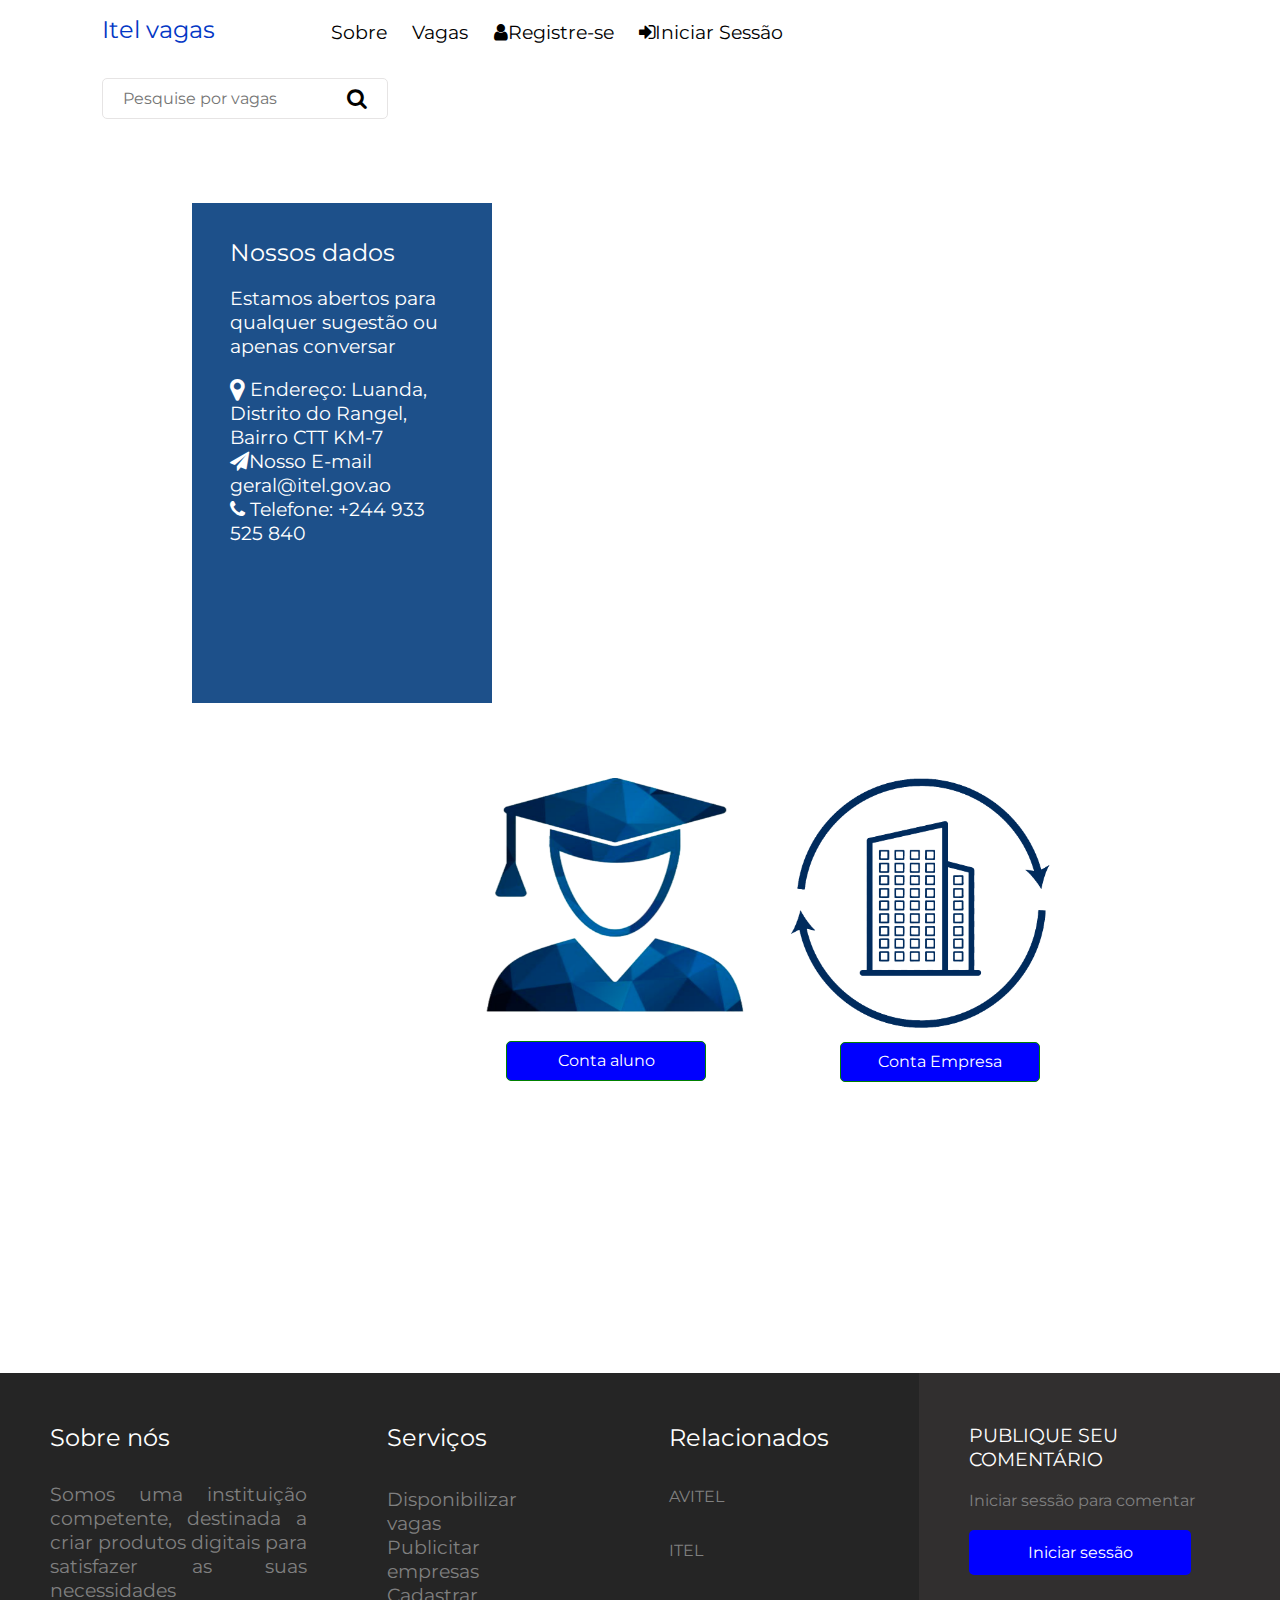
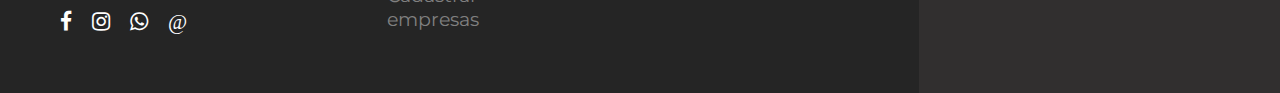
<file: Public/views/cadastro/index.html>
<!DOCTYPE html>
<html lang="en">
<head>
    <meta charset="UTF-8">
    <meta name="viewport" content="width=device-width, initial-scale=1.0">
    <title>Itel vagas</title>
    <link rel="icon" href="../../img/logo.png" type="image/x-icon">
    <link rel="stylesheet" href="../../font-awesome-4.7.0/css/font-awesome.min.css">
    <link rel="stylesheet" href="../../css/estilo.css">
    <link href="https://fonts.googleapis.com/css?family=Montserrat:200,300,400,500,600,700,800&amp;display=swap" rel="stylesheet">
    <style>
        .main-login{
            width: 100%;
            background-color: blue;
        }
        .nossos-dados{
            background-color: rgba(6, 62, 126, 0.904);
            float: left;
            margin-left: 15%;
            margin-top: 70px;
            height: 500px;
            width: 300px;
            padding: 35px 3%;
        }
        .seus-dados{   
            background-color: #ffffffdc;
            float: right;
            margin-right: 15%;
            margin-top: 70px;
            height: 500px;
            width: 640px;
            padding: 5px 3% ;
        }
        .nossos-dados h1{font-size: 1.5em; color:#fff;}
        .nossos-dados h2{font-size: 1.2em; color:#fff; float: left;}
        .seus-dados h1{
            font-size: 1.5em; color:#111;
        }
        .seus-dados h2{
            font-size: 1.2em;
        }
        .seus-dados form{
            padding: 8% 0;
        }
        .seus-dados form input{
            border: 1px solid rgb(233, 232, 232);
            padding: 0 100px 0 0;
            border-radius: 5px;
        }
        .seus-dados form input:hover{
            border: 1px solid #000000;
            border-radius: 5px;
        }
        .seus-dados form img{
            padding: 0 20px;
        }
        .seus-dados button{
            background-color: blue;
            height: 40px;
            width: 200px;
            color: #fff;
            border-radius: 5px;
            border: 1px solid green;
            margin-top: 40px;
        }
        .seus-dados button:hover{
            background-color: #fff;
            color: blue;
        }
        .seus-dados .aluno{
            float: left;
        }
        .seus-dados .empresa{
            float:right;
        }
    </style>
</head>
<body>
    <header></header>
    <nav class="menu">
        <a href="../home/index.html"><h1 class="logo">Itel vagas</h1></a>
        <ul>
            <a href="../sobre/index.html"><li>Sobre</li></a>
            <a href=""><li>Vagas</li></a>
            <a href="../cadastro/index.html"><li><i class="fa fa-user" aria-hidden="true"></i>Registre-se</li></a>
            <a href="../login/index.html"><li><i class="fa fa-sign-in " aria-hidden="true"></i>Iniciar Sessão</li></a>
        </ul>
        <form action="" method="post">
            <span><input type="text" placeholder="Pesquise por vagas"> <i class="fa fa-search fa-lg"></i></span>
        </form>
    </nav>

    <div class="main-login">
        <div class="nossos-dados">
            <h1>Nossos dados</h1> <br>
            <p style="color: #fff;">Estamos abertos para qualquer sugestão ou apenas conversar</p> <br>
            <h2><i class="fa fa-map-marker fa-lg" aria-hidden="true"></i>  Endereço: Luanda, Distrito do Rangel, Bairro CTT KM-7</h2> <br>
            <h2><i class="fa fa-paper-plane" aria-hidden="true"></i>Nosso E-mail <br> geral@itel.gov.ao</h2>
            <h2><i class="fa fa-phone" aria-hidden="true"></i> Telefone: +244 933 525 840</h2>
        </div>
        <div class="seus-dados">
            <div class="aluno">
                <img src="../../img/icnon_student.png" width="260px" alt=""><br>
                <a href="../cadastroaluno/index.html"><button style="margin-left: 20px; margin-top: 25px;">Conta aluno</button></a>
            </div>
            <div class="empresa">
                <img src="../../img/enterprise.png" width="260px" alt="" style="margin-left: 30px;"><br>
                <a href="../cadastroempresa/index.html"><button style="margin-left: 80px; margin-top: 10px;">Conta Empresa</button></a>
            </div>
        </div>
    </div>
    <div class="newsletter">
        <div class="sobre-nos">
            <h1>Sobre nós</h1>
            <p>Somos uma instituição competente, destinada a criar produtos digitais para satisfazer as suas necessidades </p>
            <ul>
                <li><i class="fa fa-facebook fa-lg"></i></li>
                <li><i class="fa fa-instagram fa-lg"></i></li>
                <li><i class="fa fa-whatsapp fa-lg"></i></li>
                <li><i class="fa fa-" style="font-size: 1.3em;">@</i></li>
            </ul>
        </div>
        <div class="serviços">
            <h1>Serviços</h1>
            <p>Disponibilizar vagas <br>Publicitar empresas <br> Cadastrar empresas</p>
        </div>
        <div class="relacionados">
            <h1>Relacionados</h1>
                <a href=""><h2>AVITEL</h2></a>
                <a href=""><h2>ITEL</h2></a>
        </div>
        <div class="comentario">
            <h1>PUBLIQUE SEU COMENTÁRIO</h1>
            <P>Iniciar sessão para comentar</P>
            <a href="../login/index.html"><button>Iniciar sessão</button></a>
        </div>
    </div>
</body>
</html>
</file>
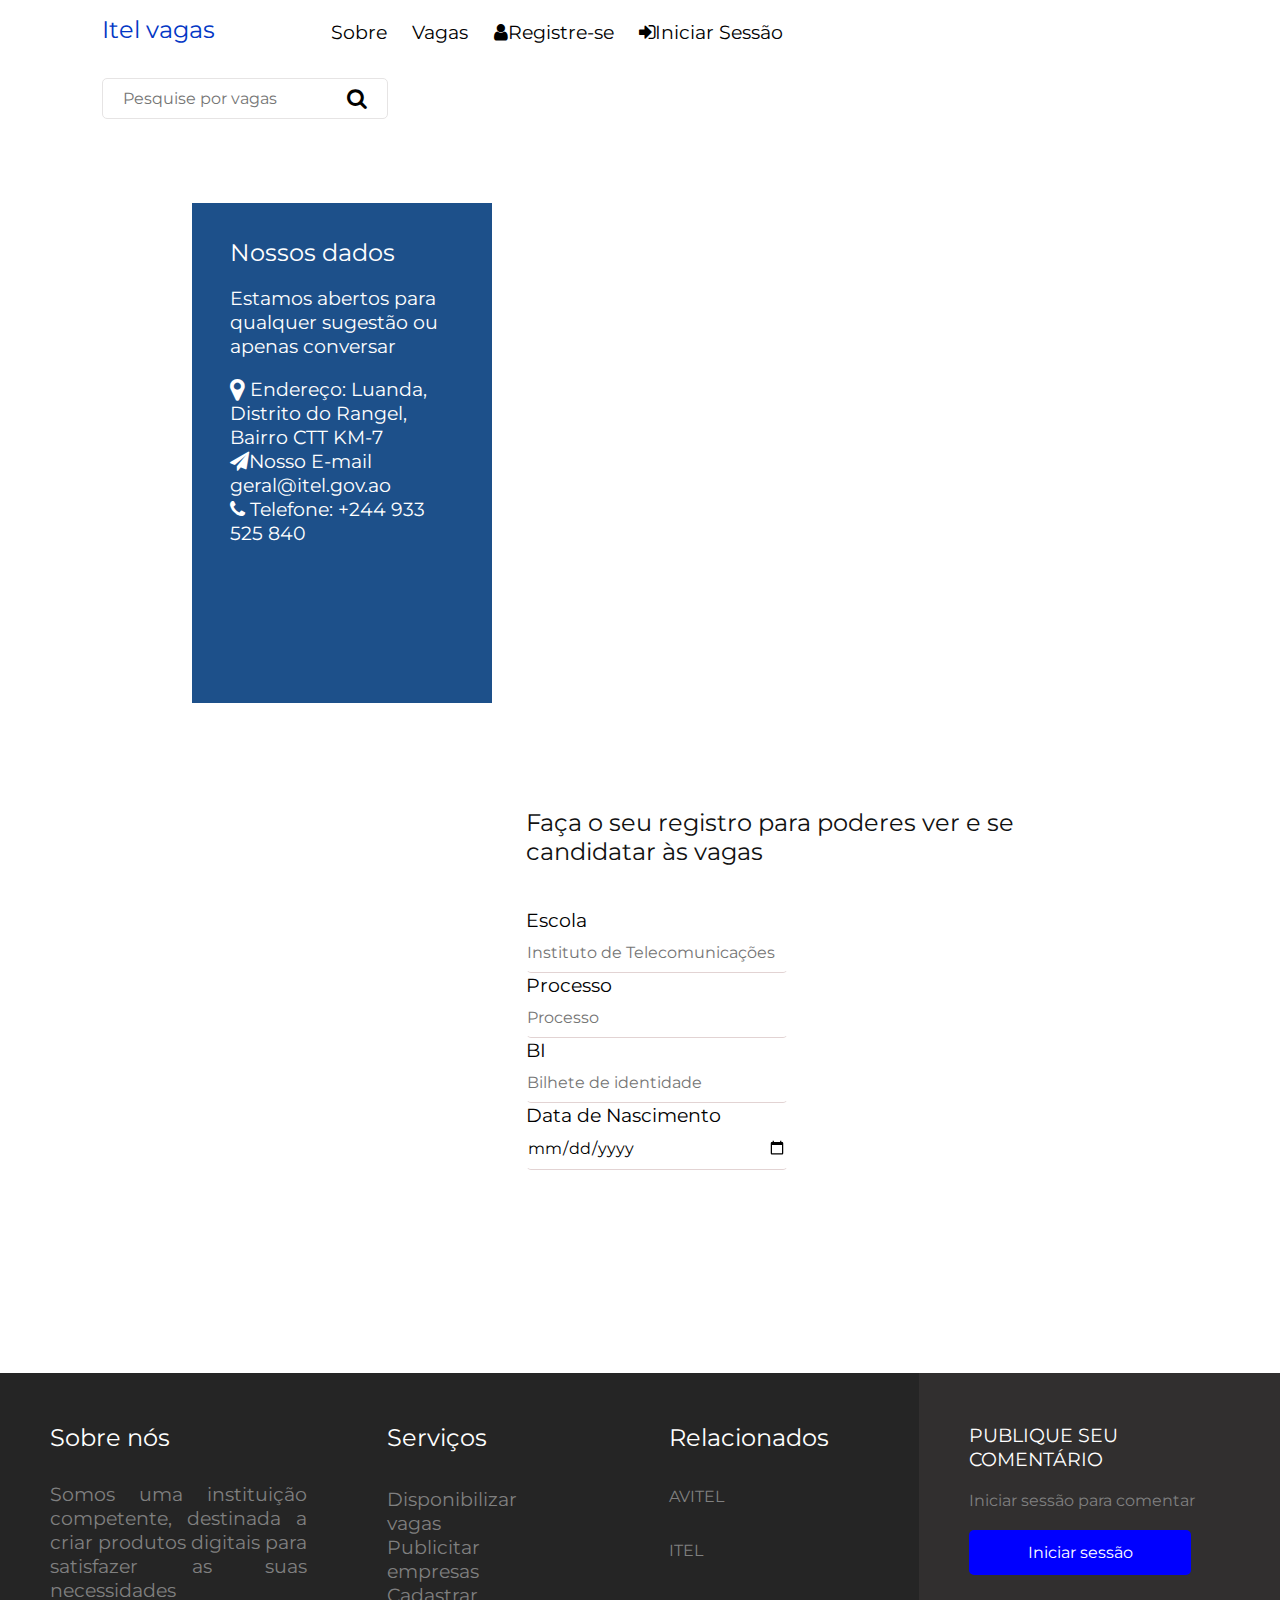
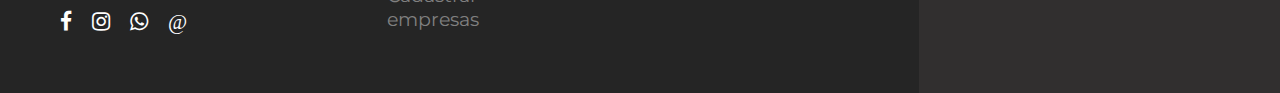
<file: Public/views/cadastroaluno/index.html>
<!DOCTYPE html>
<html lang="en">
<head>
    <meta charset="UTF-8">
    <meta name="viewport" content="width=device-width, initial-scale=1.0">
    <title>Itel vagas</title>
    <link rel="icon" href="../../img/logo.png" type="image/x-icon">
    <link rel="stylesheet" href="../../font-awesome-4.7.0/css/font-awesome.min.css">
    <link rel="stylesheet" href="../../css/estilo.css">
    <link href="https://fonts.googleapis.com/css?family=Montserrat:200,300,400,500,600,700,800&amp;display=swap" rel="stylesheet">
    <style>
        .main-login{
            width: 100%;
            background-color: blue;
        }
        .nossos-dados{
            background-color: rgba(6, 62, 126, 0.904);
            float: left;
            margin-left: 15%;
            margin-top: 70px;
            height: 500px;
            width: 300px;
            padding: 35px 3%;
        }
        .seus-dados{   
            background-color: #ffffffdc;
            float: right;
            margin-right: 15%;
            margin-top: 70px;
            height: 500px;
            width: 600px;
            padding: 35px 3% ;
        }
        .nossos-dados h1{font-size: 1.5em; color:#fff;}
        .nossos-dados h2{font-size: 1.2em; color:#fff; float: left;}
        .seus-dados h1{
            font-size: 1.5em; color:#111;
        }
        .seus-dados h2{
            font-size: 1.2em;
        }
        .seus-dados form{
            padding: 8% 0;
            display: block;
        }
        .seus-dados form input{
            border: 1px solid #111;
            border-top: 1px solid #fff;
            border-right-color: #fff;
            border-left-color: #fff;
            border-bottom-left-radius: 5px;
            border-bottom-right-radius: 5px;
            border-bottom-color: rgb(226, 211, 211);
            width: 50%;
            padding: 10px 0;
        }
        /* .seus-dados form button{
            background-color: blue;
            height: 40px;
            width: 200px;
            color: #fff;
            border-radius: 5px;
            margin-left: 30%;
            border: 1px solid green;
        }
        .seus-dados form button:hover{
            background-color: #fff;
            color: blue;
        } */
    </style>
</head>
<body>
    <header></header>
    <nav class="menu">
        <a href="../home/index.html"><h1 class="logo">Itel vagas</h1></a>
        <ul>
            <a href="../sobre/index.html"><li>Sobre</li></a>
            <a href=""><li>Vagas</li></a>
            <a href="../cadastro/index.html"><li><i class="fa fa-user" aria-hidden="true"></i>Registre-se</li></a>
            <a href="../login/index.html"><li><i class="fa fa-sign-in " aria-hidden="true"></i>Iniciar Sessão</li></a>
        </ul>
        <form action="" method="post">
            <span><input type="text" placeholder="Pesquise por vagas"> <i class="fa fa-search fa-lg"></i></span>
        </form>
    </nav>

    <div class="main-login">
        <div class="nossos-dados">
            <h1>Nossos dados</h1> <br>
            <p style="color: #fff;">Estamos abertos para qualquer sugestão ou apenas conversar</p> <br>
            <h2><i class="fa fa-map-marker fa-lg" aria-hidden="true"></i>  Endereço: Luanda, Distrito do Rangel, Bairro CTT KM-7</h2> <br>
            <h2><i class="fa fa-paper-plane" aria-hidden="true"></i>Nosso E-mail <br> geral@itel.gov.ao</h2>
            <h2><i class="fa fa-phone" aria-hidden="true"></i> Telefone: +244 933 525 840</h2>
        </div>
        <div class="seus-dados">
            <h1>Faça o seu registro para poderes ver e se candidatar às vagas</h1>
            <form action="" method="post">
                <h2>Escola</h2>
                <input type="text" placeholder="Instituto de Telecomunicações" disabled style="background-color: #fff;" >
                <h2>Processo</h2>
                <input type="number" placeholder="Processo">
                <h2>BI</h2>
                <input type="text" placeholder="Bilhete de identidade">
                <h2>Data de Nascimento</h2>
                <input type="date" placeholder="">
            </form>
            </div>
    </div>
    <div class="newsletter">
        <div class="sobre-nos">
            <h1>Sobre nós</h1>
            <p>Somos uma instituição competente, destinada a criar produtos digitais para satisfazer as suas necessidades </p>
            <ul>
                <li><i class="fa fa-facebook fa-lg"></i></li>
                <li><i class="fa fa-instagram fa-lg"></i></li>
                <li><i class="fa fa-whatsapp fa-lg"></i></li>
                <li><i class="fa fa-" style="font-size: 1.3em;">@</i></li>
            </ul>
        </div>
        <div class="serviços">
            <h1>Serviços</h1>
            <p>Disponibilizar vagas <br>Publicitar empresas <br> Cadastrar empresas</p>
        </div>
        <div class="relacionados">
            <h1>Relacionados</h1>
                <a href=""><h2>AVITEL</h2></a>
                <a href=""><h2>ITEL</h2></a>
        </div>
        <div class="comentario">
            <h1>PUBLIQUE SEU COMENTÁRIO</h1>
            <P>Iniciar sessão para comentar</P>
            <a href="../login/index.html"><button>Iniciar sessão</button></a>
        </div>
    </div>
</body>
</html>
</file>
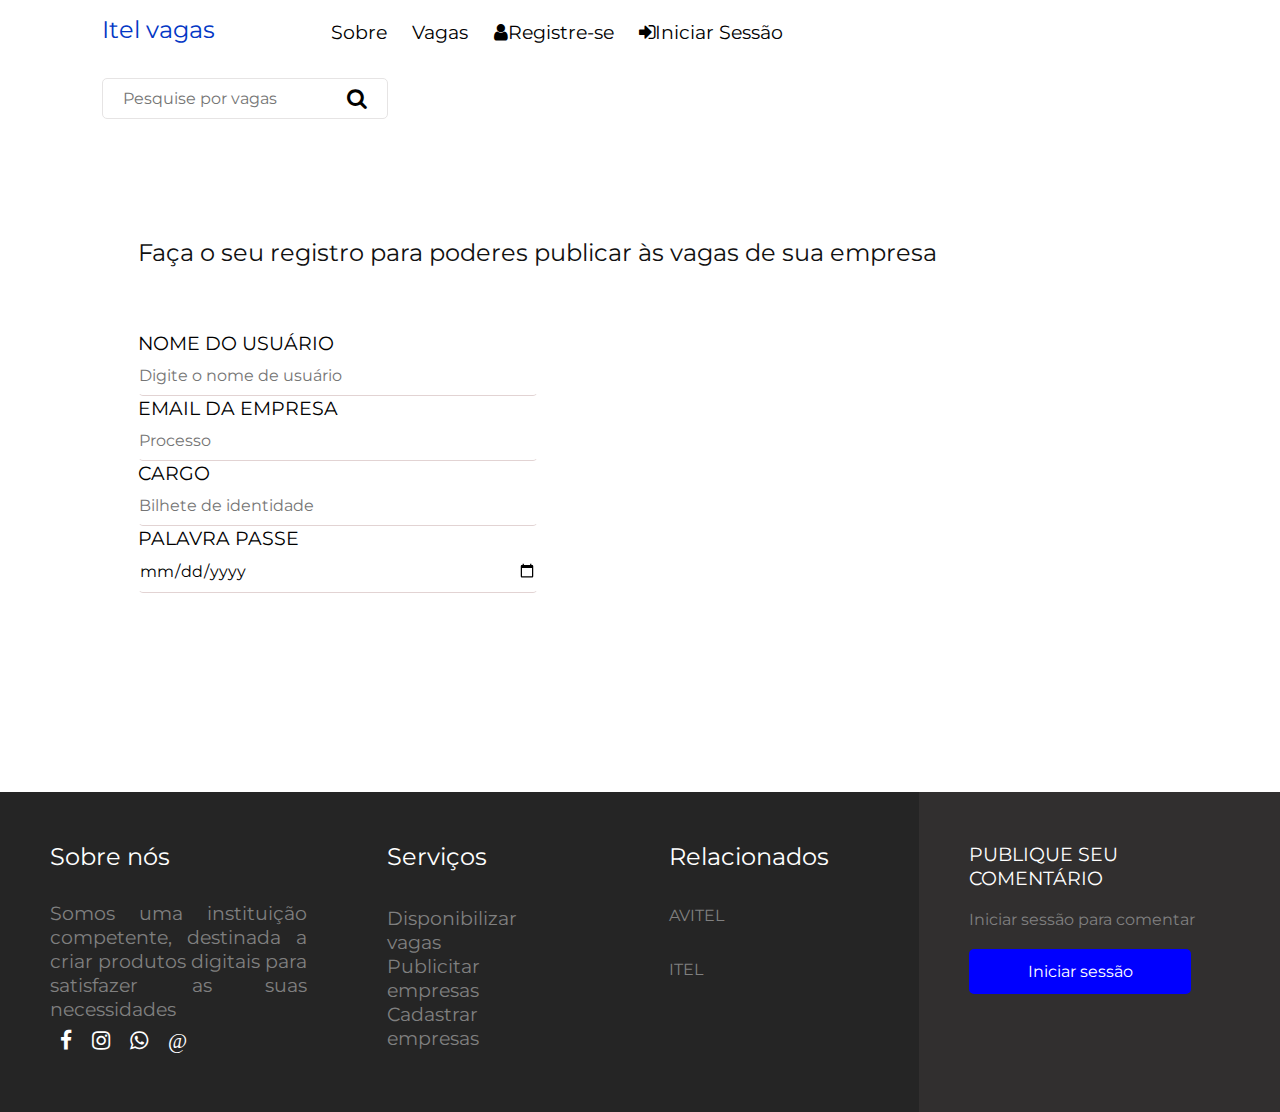
<file: Public/views/cadastroempresa/index.html>
<!DOCTYPE html>
<html lang="en">
<head>
    <meta charset="UTF-8">
    <meta name="viewport" content="width=device-width, initial-scale=1.0">
    <title>Itel vagas</title>
    <link rel="icon" href="../../img/logo.png" type="image/x-icon">
    <link rel="stylesheet" href="../../font-awesome-4.7.0/css/font-awesome.min.css">
    <link rel="stylesheet" href="../../css/estilo.css">
    <link href="https://fonts.googleapis.com/css?family=Montserrat:200,300,400,500,600,700,800&amp;display=swap" rel="stylesheet">
    <style>
        .main-login{
            width: 100%;
            background-color: blue;
        }
        .seus-dados{   
            background-color: #ffffffdc;
            float: left;
            margin-left: 100px;
            
            margin-top: 70px;
            padding: 35px 3% ;
        }
        .seus-dados h1{
            font-size: 1.5em; color:#111;
        }
        .seus-dados h2{
            font-size: 1.2em;
        }
        .seus-dados form{
            padding: 8% 0;
            display: block;
        }
        .seus-dados form input{
            border: 1px solid #111;
            border-top: 1px solid #fff;
            border-right-color: #fff;
            border-left-color: #fff;
            border-bottom-left-radius: 5px;
            border-bottom-right-radius: 5px;
            border-bottom-color: rgb(226, 211, 211);
            width: 50%;
            padding: 10px 0;
        }
        /* .seus-dados form button{
            background-color: blue;
            height: 40px;
            width: 200px;
            color: #fff;
            border-radius: 5px;
            margin-left: 30%;
            border: 1px solid green;
        }
        .seus-dados form button:hover{
            background-color: #fff;
            color: blue;
        } */
    </style>
</head>
<body>
    <header></header>
    <nav class="menu">
        <a href="../home/index.html"><h1 class="logo">Itel vagas</h1></a>
        <ul>
            <a href="../sobre/index.html"><li>Sobre</li></a>
            <a href=""><li>Vagas</li></a>
            <a href="../cadastro/index.html"><li><i class="fa fa-user" aria-hidden="true"></i>Registre-se</li></a>
            <a href="../login/index.html"><li><i class="fa fa-sign-in " aria-hidden="true"></i>Iniciar Sessão</li></a>
        </ul>
        <form action="" method="post">
            <span><input type="text" placeholder="Pesquise por vagas"> <i class="fa fa-search fa-lg"></i></span>
        </form>
    </nav>

    <div class="main-login">
        <div class="seus-dados">
            <h1>Faça o seu registro para poderes publicar às vagas de sua empresa</h1>
            <form action="" method="post">
                <h2>NOME DO USUÁRIO</h2>
                <input type="text" placeholder="Digite o nome de usuário"  >
                <h2>EMAIL DA EMPRESA</h2>
                <input type="number" placeholder="Processo">
                <h2>CARGO</h2>
                <input type="text" placeholder="Bilhete de identidade">
                <h2>PALAVRA PASSE</h2>
                <input type="date" placeholder="">
            </form>
            </div>
    </div>
    <div class="newsletter">
        <div class="sobre-nos">
            <h1>Sobre nós</h1>
            <p>Somos uma instituição competente, destinada a criar produtos digitais para satisfazer as suas necessidades </p>
            <ul>
                <li><i class="fa fa-facebook fa-lg"></i></li>
                <li><i class="fa fa-instagram fa-lg"></i></li>
                <li><i class="fa fa-whatsapp fa-lg"></i></li>
                <li><i class="fa fa-" style="font-size: 1.3em;">@</i></li>
            </ul>
        </div>
        <div class="serviços">
            <h1>Serviços</h1>
            <p>Disponibilizar vagas <br>Publicitar empresas <br> Cadastrar empresas</p>
        </div>
        <div class="relacionados">
            <h1>Relacionados</h1>
                <a href=""><h2>AVITEL</h2></a>
                <a href=""><h2>ITEL</h2></a>
        </div>
        <div class="comentario">
            <h1>PUBLIQUE SEU COMENTÁRIO</h1>
            <P>Iniciar sessão para comentar</P>
            <a href="../login/index.html"><button>Iniciar sessão</button></a>
        </div>
    </div>
</body>
</html>
</file>
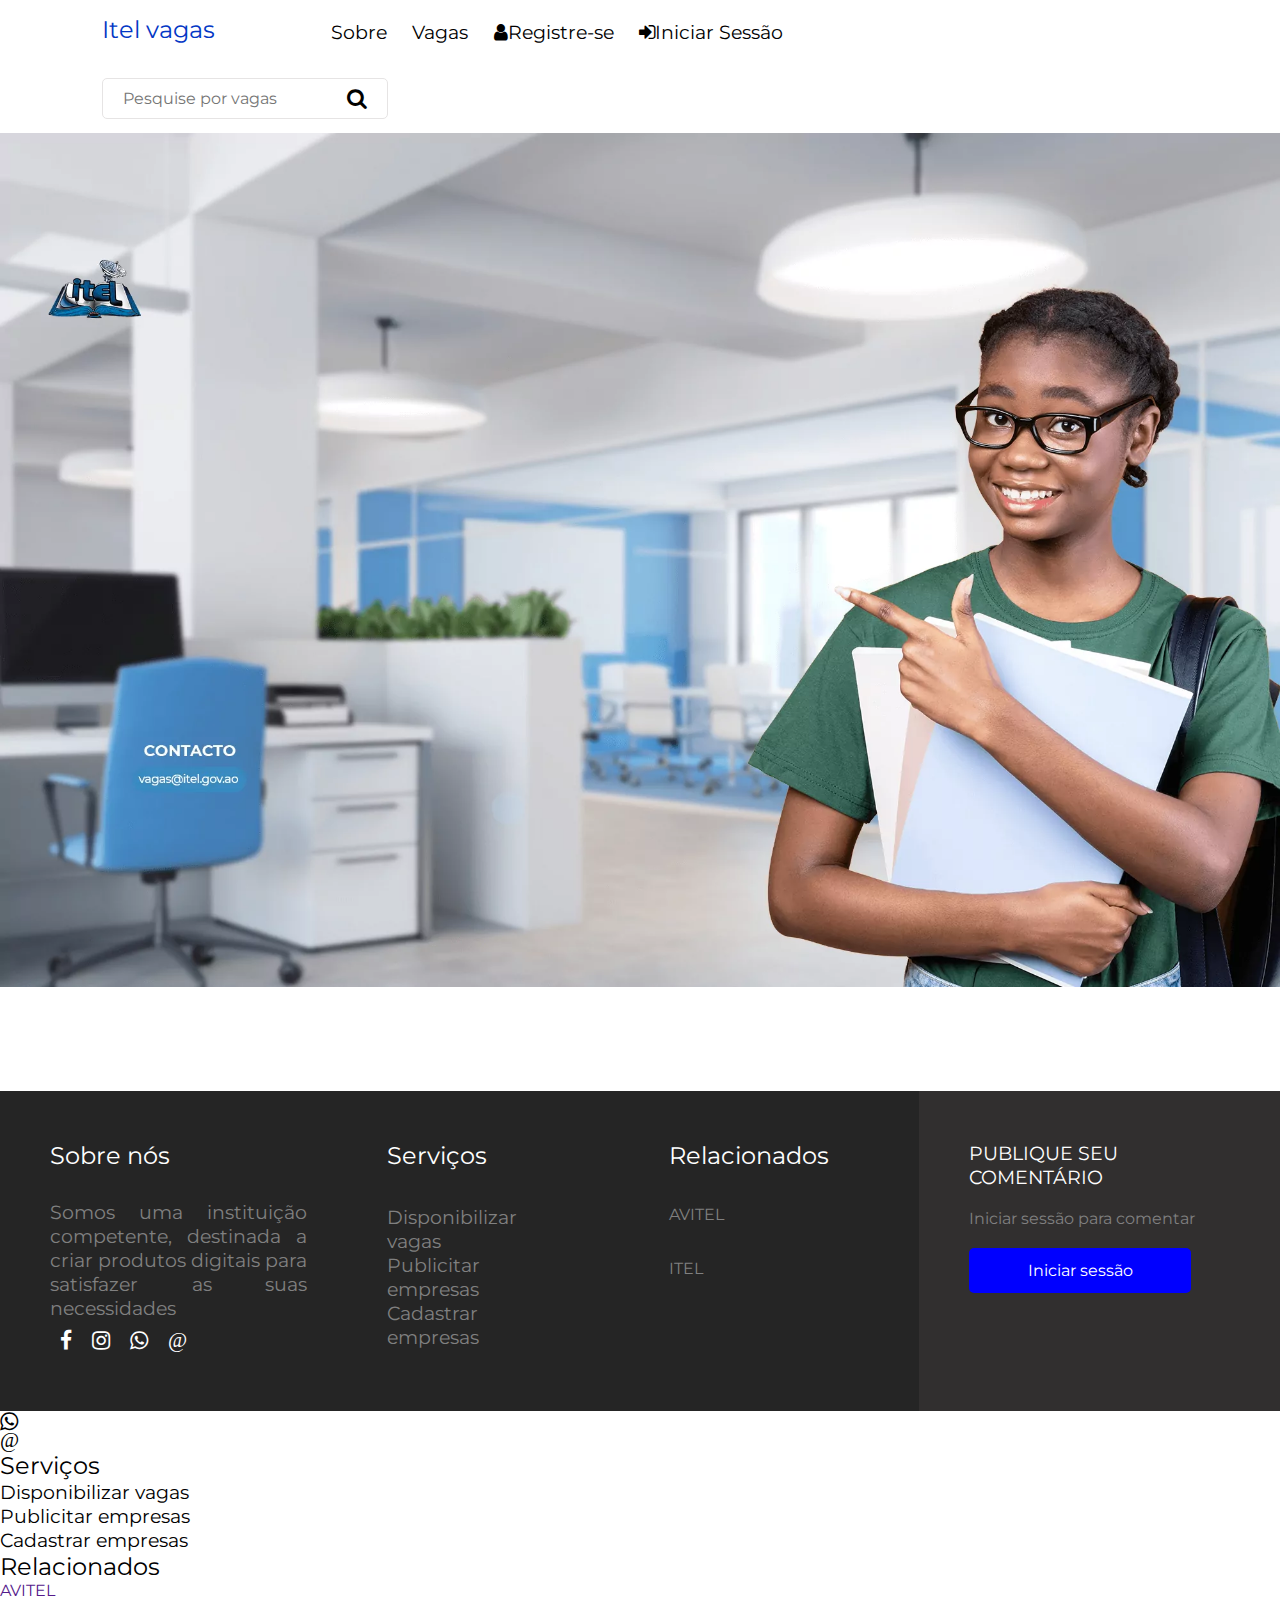
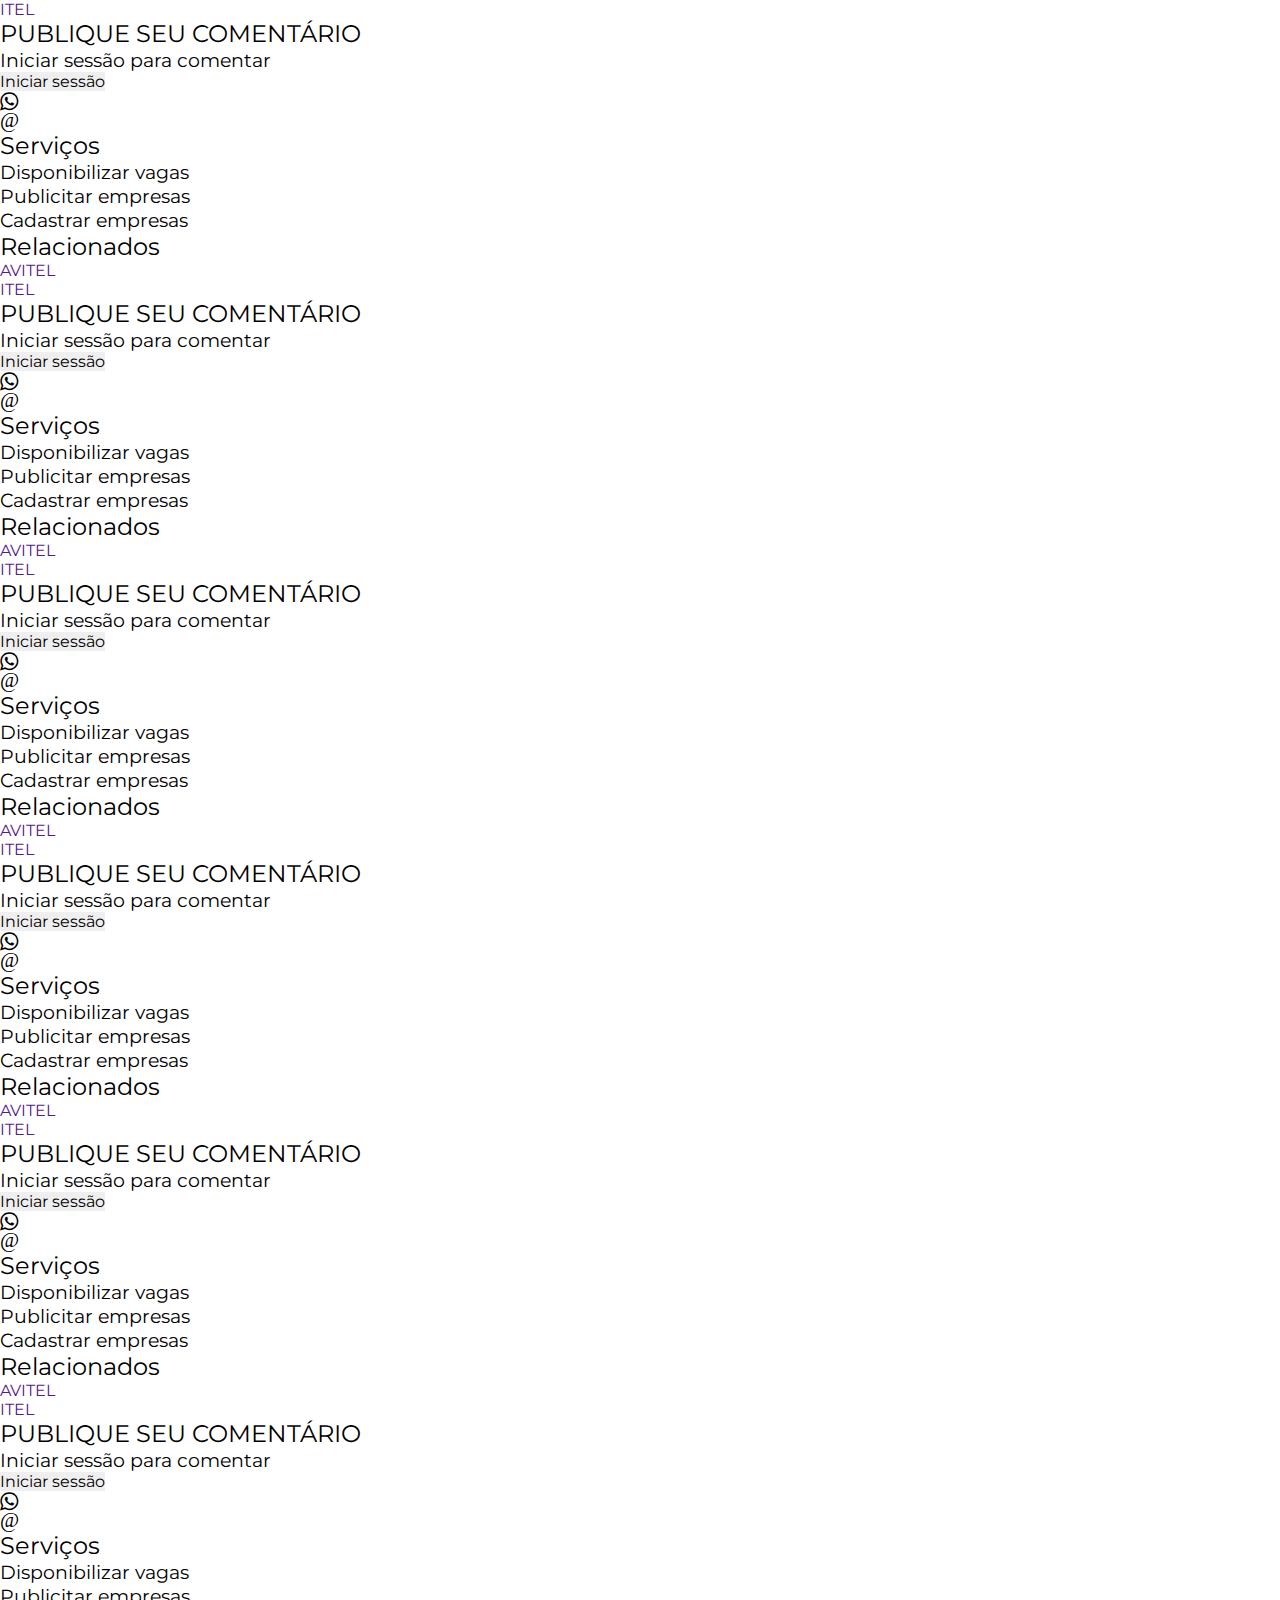
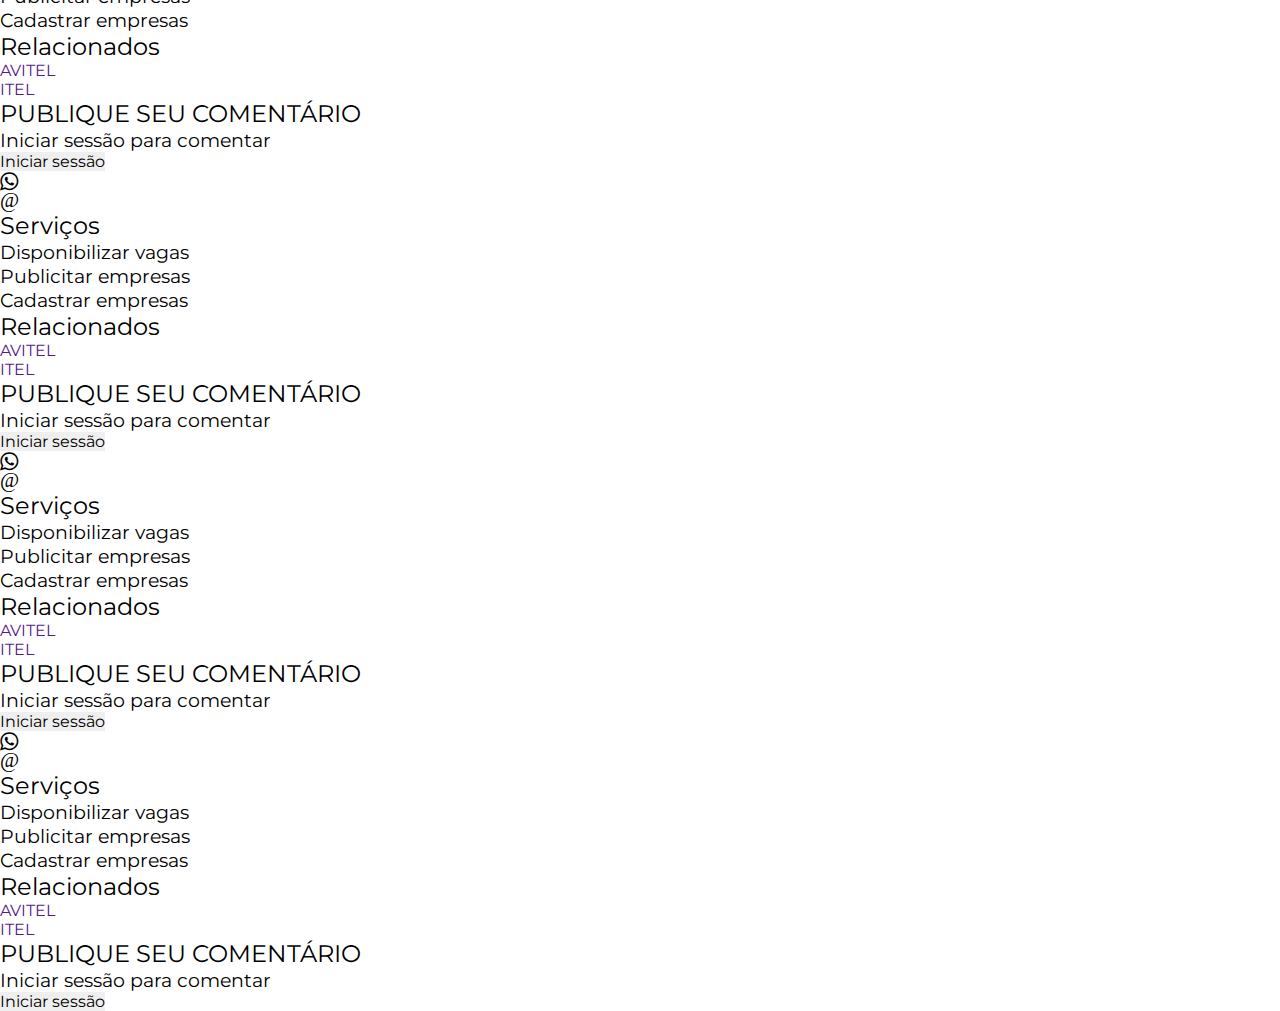
<file: Public/views/home/index.html>
<!DOCTYPE html>
<html lang="pt-pt">
<head>
    <meta charset="UTF-8">
    <meta name="viewport" content="width=device-width, initial-scale=1.0">
    <title>Itel vagas</title>
    <link rel="stylesheet" href="../../font-awesome-4.7.0/css/font-awesome.min.css">
    <link rel="icon" href="../../img/logo.png" type="image/x-icon">
    <link rel="stylesheet" href="../../css/estilo.css">
    <link href="https://fonts.googleapis.com/css?family=Montserrat:200,300,400,500,600,700,800&amp;display=swap" rel="stylesheet">
    <style>
    </style>
</head>
<body>
    <header></header>
    <nav class="menu">
        <a href="index.html"><h1 class="logo">Itel vagas</h1></a>
        <ul>
            <a href="../sobre/index.html"><li>Sobre</li></a>
            <a href=""><li>Vagas</li></a>
            <a href="../cadastro/index.html"><li><i class="fa fa-user" aria-hidden="true"></i>Registre-se</li></a>
            <a href="../login/index.html"><li><i class="fa fa-sign-in" aria-hidden="true"></i>Iniciar Sessão</li></a>
        </ul>
        <form action="" method="post">
            <span><input type="text" placeholder="Pesquise por vagas"> <i class="fa fa-search fa-lg"></i></span>
            
        </form>
    </nav>
    <div class="main">
        <img src="../../img/home1.webp" alt="">
    </div>
    <div style="background-image:url(https://www.vagas.itel.gov.ao/site/images/about1.webp)"></div>
    <div class="newsletter">
        <div class="sobre-nos">
            <h1>Sobre nós</h1>
            <p>Somos uma instituição competente, destinada a criar produtos digitais para satisfazer as suas necessidades </p>
            <ul>
                <li><i class="fa fa-facebook fa-lg"></i></li>
                <li><i class="fa fa-instagram fa-lg"></i></li>
                <li><i class="fa fa-whatsapp fa-lg"></i></li>
                <li><i class="fa fa-" style="font-size: 1.3em;">@</i></li>
            </ul>
        </div>
        <div class="serviços">
            <h1>Serviços</h1>
            <p>Disponibilizar vagas <br>Publicitar empresas <br> Cadastrar empresas</p>
        </div>
        <div class="relacionados">
            <h1>Relacionados</h1>
                <a href=""><h2>AVITEL</h2></a>
                <a href=""><h2>ITEL</h2></a>
        </div>
        <div class="comentario">
            <h1>PUBLIQUE SEU COMENTÁRIO</h1>
            <P>Iniciar sessão para comentar</P>
            <a href="../login/index.html"><button>Iniciar sessão</button></a>
        </div>
    </div>
</body>
                <li><i class="fa fa-whatsapp fa-lg"></i></li>
                <li><i class="fa fa-" style="font-size: 1.3em;">@</i></li>
            </ul>
        </div>
        <div class="serviços">
            <h1>Serviços</h1>
            <p>Disponibilizar vagas <br>Publicitar empresas <br> Cadastrar empresas</p>
        </div>
        <div class="relacionados">
            <h1>Relacionados</h1>
                <a href=""><h2>AVITEL</h2></a>
                <a href=""><h2>ITEL</h2></a>
        </div>
        <div class="comentario">
            <h1>PUBLIQUE SEU COMENTÁRIO</h1>
            <P>Iniciar sessão para comentar</P>
            <a href="../login/index.html"><button>Iniciar sessão</button></a>
        </div>
    </div>
</body>
                <li><i class="fa fa-whatsapp fa-lg"></i></li>
                <li><i class="fa fa-" style="font-size: 1.3em;">@</i></li>
            </ul>
        </div>
        <div class="serviços">
            <h1>Serviços</h1>
            <p>Disponibilizar vagas <br>Publicitar empresas <br> Cadastrar empresas</p>
        </div>
        <div class="relacionados">
            <h1>Relacionados</h1>
                <a href=""><h2>AVITEL</h2></a>
                <a href=""><h2>ITEL</h2></a>
        </div>
        <div class="comentario">
            <h1>PUBLIQUE SEU COMENTÁRIO</h1>
            <P>Iniciar sessão para comentar</P>
            <a href="../login/index.html"><button>Iniciar sessão</button></a>
        </div>
    </div>
</body>
                <li><i class="fa fa-whatsapp fa-lg"></i></li>
                <li><i class="fa fa-" style="font-size: 1.3em;">@</i></li>
            </ul>
        </div>
        <div class="serviços">
            <h1>Serviços</h1>
            <p>Disponibilizar vagas <br>Publicitar empresas <br> Cadastrar empresas</p>
        </div>
        <div class="relacionados">
            <h1>Relacionados</h1>
                <a href=""><h2>AVITEL</h2></a>
                <a href=""><h2>ITEL</h2></a>
        </div>
        <div class="comentario">
            <h1>PUBLIQUE SEU COMENTÁRIO</h1>
            <P>Iniciar sessão para comentar</P>
            <a href="../login/index.html"><button>Iniciar sessão</button></a>
        </div>
    </div>
</body>
                <li><i class="fa fa-whatsapp fa-lg"></i></li>
                <li><i class="fa fa-" style="font-size: 1.3em;">@</i></li>
            </ul>
        </div>
        <div class="serviços">
            <h1>Serviços</h1>
            <p>Disponibilizar vagas <br>Publicitar empresas <br> Cadastrar empresas</p>
        </div>
        <div class="relacionados">
            <h1>Relacionados</h1>
                <a href=""><h2>AVITEL</h2></a>
                <a href=""><h2>ITEL</h2></a>
        </div>
        <div class="comentario">
            <h1>PUBLIQUE SEU COMENTÁRIO</h1>
            <P>Iniciar sessão para comentar</P>
            <a href="../login/index.html"><button>Iniciar sessão</button></a>
        </div>
    </div>
</body>
                <li><i class="fa fa-whatsapp fa-lg"></i></li>
                <li><i class="fa fa-" style="font-size: 1.3em;">@</i></li>
            </ul>
        </div>
        <div class="serviços">
            <h1>Serviços</h1>
            <p>Disponibilizar vagas <br>Publicitar empresas <br> Cadastrar empresas</p>
        </div>
        <div class="relacionados">
            <h1>Relacionados</h1>
                <a href=""><h2>AVITEL</h2></a>
                <a href=""><h2>ITEL</h2></a>
        </div>
        <div class="comentario">
            <h1>PUBLIQUE SEU COMENTÁRIO</h1>
            <P>Iniciar sessão para comentar</P>
            <a href="../login/index.html"><button>Iniciar sessão</button></a>
        </div>
    </div>
</body>
                <li><i class="fa fa-whatsapp fa-lg"></i></li>
                <li><i class="fa fa-" style="font-size: 1.3em;">@</i></li>
            </ul>
        </div>
        <div class="serviços">
            <h1>Serviços</h1>
            <p>Disponibilizar vagas <br>Publicitar empresas <br> Cadastrar empresas</p>
        </div>
        <div class="relacionados">
            <h1>Relacionados</h1>
                <a href=""><h2>AVITEL</h2></a>
                <a href=""><h2>ITEL</h2></a>
        </div>
        <div class="comentario">
            <h1>PUBLIQUE SEU COMENTÁRIO</h1>
            <P>Iniciar sessão para comentar</P>
            <a href="../login/index.html"><button>Iniciar sessão</button></a>
        </div>
    </div>
</body>
                <li><i class="fa fa-whatsapp fa-lg"></i></li>
                <li><i class="fa fa-" style="font-size: 1.3em;">@</i></li>
            </ul>
        </div>
        <div class="serviços">
            <h1>Serviços</h1>
            <p>Disponibilizar vagas <br>Publicitar empresas <br> Cadastrar empresas</p>
        </div>
        <div class="relacionados">
            <h1>Relacionados</h1>
                <a href=""><h2>AVITEL</h2></a>
                <a href=""><h2>ITEL</h2></a>
        </div>
        <div class="comentario">
            <h1>PUBLIQUE SEU COMENTÁRIO</h1>
            <P>Iniciar sessão para comentar</P>
            <a href="../login/index.html"><button>Iniciar sessão</button></a>
        </div>
    </div>
</body>
                <li><i class="fa fa-whatsapp fa-lg"></i></li>
                <li><i class="fa fa-" style="font-size: 1.3em;">@</i></li>
            </ul>
        </div>
        <div class="serviços">
            <h1>Serviços</h1>
            <p>Disponibilizar vagas <br>Publicitar empresas <br> Cadastrar empresas</p>
        </div>
        <div class="relacionados">
            <h1>Relacionados</h1>
                <a href=""><h2>AVITEL</h2></a>
                <a href=""><h2>ITEL</h2></a>
        </div>
        <div class="comentario">
            <h1>PUBLIQUE SEU COMENTÁRIO</h1>
            <P>Iniciar sessão para comentar</P>
            <a href="../login/index.html"><button>Iniciar sessão</button></a>
        </div>
    </div>
</body>
                <li><i class="fa fa-whatsapp fa-lg"></i></li>
                <li><i class="fa fa-" style="font-size: 1.3em;">@</i></li>
            </ul>
        </div>
        <div class="serviços">
            <h1>Serviços</h1>
            <p>Disponibilizar vagas <br>Publicitar empresas <br> Cadastrar empresas</p>
        </div>
        <div class="relacionados">
            <h1>Relacionados</h1>
                <a href=""><h2>AVITEL</h2></a>
                <a href=""><h2>ITEL</h2></a>
        </div>
        <div class="comentario">
            <h1>PUBLIQUE SEU COMENTÁRIO</h1>
            <P>Iniciar sessão para comentar</P>
            <a href="../login/index.html"><button>Iniciar sessão</button></a>
        </div>
    </div>
</body>
                <li><i class="fa fa-whatsapp fa-lg"></i></li>
                <li><i class="fa fa-" style="font-size: 1.3em;">@</i></li>
            </ul>
        </div>
        <div class="serviços">
            <h1>Serviços</h1>
            <p>Disponibilizar vagas <br>Publicitar empresas <br> Cadastrar empresas</p>
        </div>
        <div class="relacionados">
            <h1>Relacionados</h1>
                <a href=""><h2>AVITEL</h2></a>
                <a href=""><h2>ITEL</h2></a>
        </div>
        <div class="comentario">
            <h1>PUBLIQUE SEU COMENTÁRIO</h1>
            <P>Iniciar sessão para comentar</P>
            <a href="../login/index.html"><button>Iniciar sessão</button></a>
        </div>
    </div>
</body>
</html>
</file>
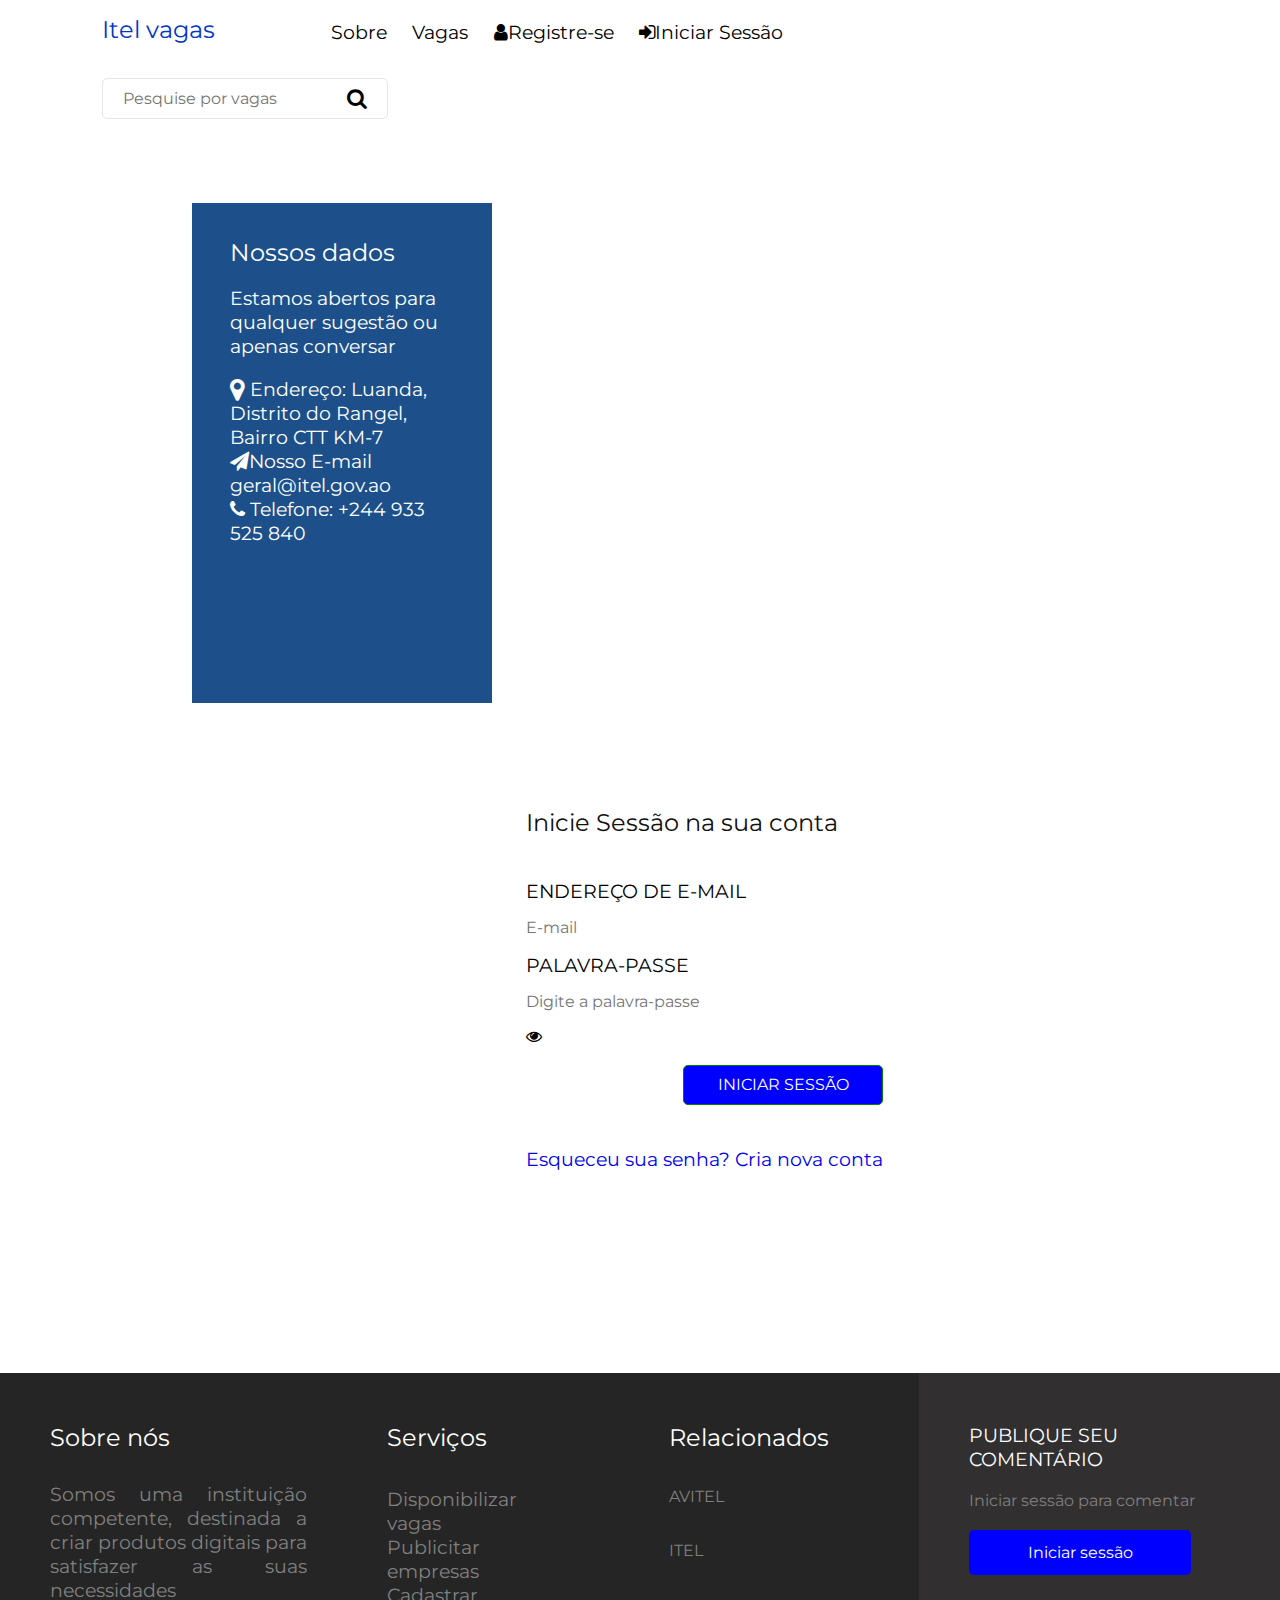
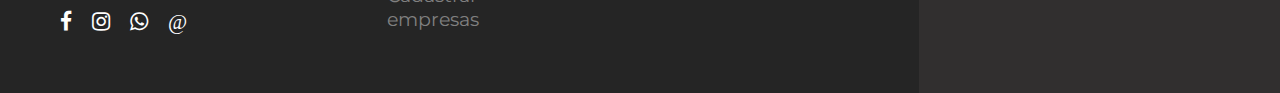
<file: Public/views/login/index.html>
<!DOCTYPE html>
<html lang="en">
<head>
    <meta charset="UTF-8">
    <meta name="viewport" content="width=device-width, initial-scale=1.0">
    <title>Itel vagas</title>
    <link rel="icon" href="../../img/logo.png" type="image/x-icon">
    <link rel="stylesheet" href="../../font-awesome-4.7.0/css/font-awesome.min.css">
    <link rel="stylesheet" href="../../css/estilo.css">
    <link href="https://fonts.googleapis.com/css?family=Montserrat:200,300,400,500,600,700,800&amp;display=swap" rel="stylesheet">
    <style>
        .main-login{
            width: 100%;
            background-color: blue;
        }
        .nossos-dados{
            background-color: rgba(6, 62, 126, 0.904);
            float: left;
            margin-left: 15%;
            margin-top: 70px;
            height: 500px;
            width: 300px;
            padding: 35px 3%;
        }
        .seus-dados{   
            background-color: #ffffffdc;
            float: right;
            margin-right: 15%;
            margin-top: 70px;
            height: 500px;
            width: 600px;
            padding: 35px 3% ;
        }
        .nossos-dados h1{font-size: 1.5em; color:#fff;}
        .nossos-dados h2{font-size: 1.2em; color:#fff; float: left;}
        .seus-dados h1{
            font-size: 1.5em; color:#111;
        }
        .seus-dados h2{
            font-size: 1.2em;
        }
        .seus-dados form{
            padding: 8% 0;
        }
        .seus-dados form button{
            background-color: blue;
            height: 40px;
            width: 200px;
            color: #fff;
            border-radius: 5px;
            margin-left: 30%;
            border: 1px solid green;
        }
        .seus-dados form button:hover{
            background-color: #fff;
            color: blue;
        }
    </style>
</head>
<body>
    <header></header>
    <nav class="menu">
        <a href="../home/index.html"><h1 class="logo">Itel vagas</h1></a>
        <ul>
            <a href="../sobre/index.html"><li>Sobre</li></a>
            <a href=""><li>Vagas</li></a>
            <a href="../cadastro/index.html"><li><i class="fa fa-user" aria-hidden="true"></i>Registre-se</li></a>
            <a href="../login/index.html"><li><i class="fa fa-sign-in " aria-hidden="true"></i>Iniciar Sessão</li></a>
        </ul>
        <form action="" method="post">
            <span><input type="text" placeholder="Pesquise por vagas"> <i class="fa fa-search fa-lg"></i></span>
        </form>
    </nav>

    <div class="main-login">
        <div class="nossos-dados">
            <h1>Nossos dados</h1> <br>
            <p style="color: #fff;">Estamos abertos para qualquer sugestão ou apenas conversar</p> <br>
            <h2><i class="fa fa-map-marker fa-lg" aria-hidden="true"></i>  Endereço: Luanda, Distrito do Rangel, Bairro CTT KM-7</h2> <br>
            <h2><i class="fa fa-paper-plane" aria-hidden="true"></i>Nosso E-mail <br> geral@itel.gov.ao</h2>
            <h2><i class="fa fa-phone" aria-hidden="true"></i> Telefone: +244 933 525 840</h2>
        </div>
        <div class="seus-dados">
            <h1>Inicie Sessão na sua conta</h1>
            <form action="" method="post">
                <h2>ENDEREÇO DE E-MAIL</h2>
                <input type="text" style="width: 85%; background-color: #fff; height: 50px;" placeholder="E-mail">
                <h2>PALAVRA-PASSE</h2>
                <input type="text" style="width: 85%; background-color: #fff; height: 50px;" placeholder="Digite a palavra-passe"><br><i class="fa fa-eye" aria-hidden="true"></i> <br><br>
                <button>INICIAR SESSÃO</button>
            </form>
            <a href="../recuperarconta/index.html"><h2>Esqueceu sua senha? Cria nova conta</h2></a>
        </div>
    </div>
    <div class="newsletter">
        <div class="sobre-nos">
            <h1>Sobre nós</h1>
            <p>Somos uma instituição competente, destinada a criar produtos digitais para satisfazer as suas necessidades </p>
            <ul>
                <li><i class="fa fa-facebook fa-lg"></i></li>
                <li><i class="fa fa-instagram fa-lg"></i></li>
                <li><i class="fa fa-whatsapp fa-lg"></i></li>
                <li><i class="fa fa-" style="font-size: 1.3em;">@</i></li>
            </ul>
        </div>
        <div class="serviços">
            <h1>Serviços</h1>
            <p>Disponibilizar vagas <br>Publicitar empresas <br> Cadastrar empresas</p>
        </div>
        <div class="relacionados">
            <h1>Relacionados</h1>
                <a href=""><h2>AVITEL</h2></a>
                <a href=""><h2>ITEL</h2></a>
        </div>
        <div class="comentario">
            <h1>PUBLIQUE SEU COMENTÁRIO</h1>
            <P>Iniciar sessão para comentar</P>
            <a href="../login/index.html"><button>Iniciar sessão</button></a>
        </div>
    </div>
</body>
</html>
</file>
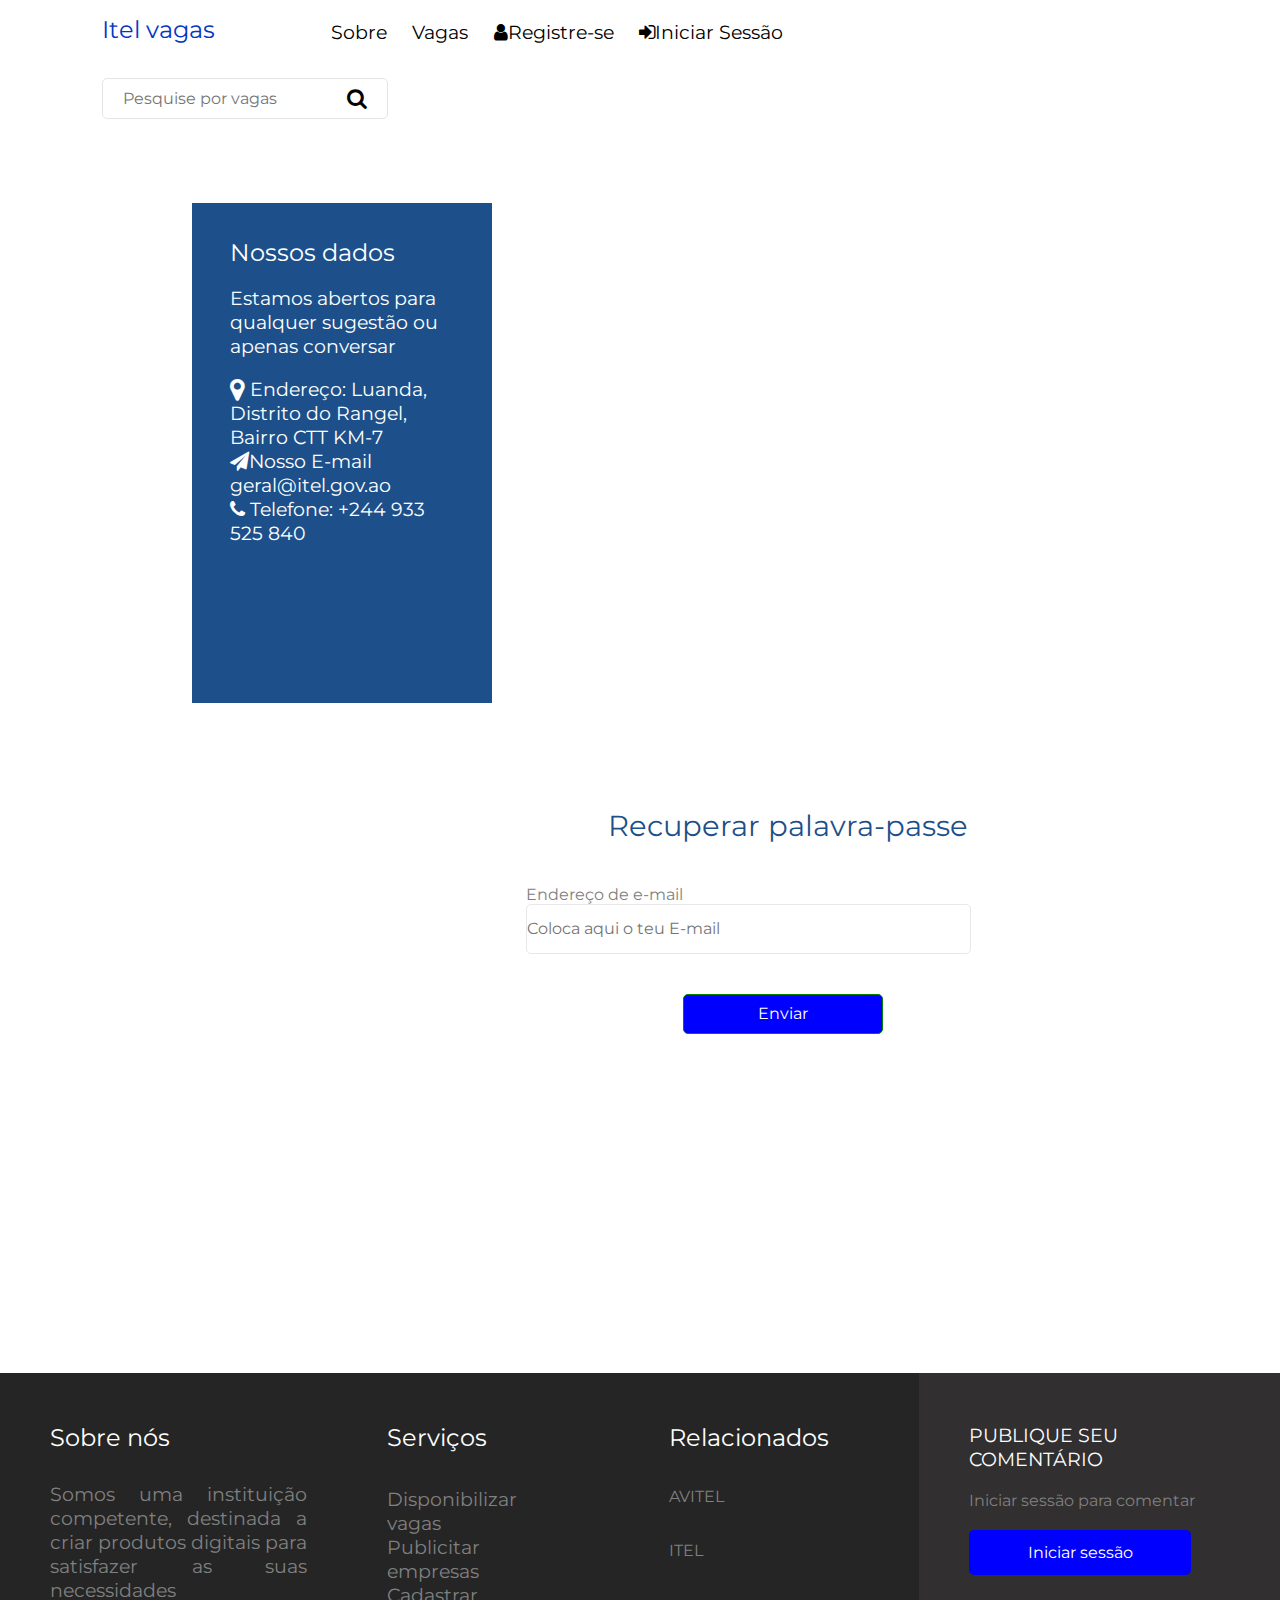
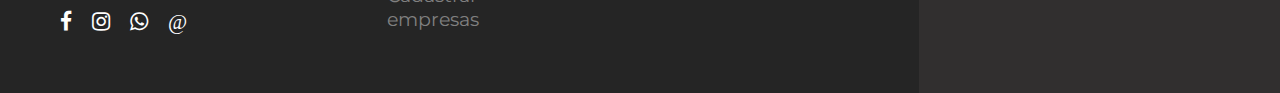
<file: Public/views/recuperarconta/index.html>
<!DOCTYPE html>
<html lang="en">
<head>
    <meta charset="UTF-8">
    <meta name="viewport" content="width=device-width, initial-scale=1.0">
    <title>Itel vagas</title>
    <link rel="icon" href="../../img/logo.png" type="image/x-icon">
    <link rel="stylesheet" href="../../font-awesome-4.7.0/css/font-awesome.min.css">
    <link rel="stylesheet" href="../../css/estilo.css">
    <link href="https://fonts.googleapis.com/css?family=Montserrat:200,300,400,500,600,700,800&amp;display=swap" rel="stylesheet">
    <style>
        .main-login{
            width: 100%;
            background-color: blue;
        }
        .nossos-dados{
            background-color: rgba(6, 62, 126, 0.904);
            float: left;
            margin-left: 15%;
            margin-top: 70px;
            height: 500px;
            width: 300px;
            padding: 35px 3%;
        }
        .seus-dados{   
            background-color: #ffffffdc;
            float: right;
            margin-right: 15%;
            margin-top: 70px;
            height: 500px;
            width: 600px;
            padding: 35px 3% ;
        }
        .nossos-dados h1{font-size: 1.5em; color:#fff;}
        .nossos-dados h2{font-size: 1.2em; color:#fff; float: left;}
        .seus-dados h1{
            font-size: 1.5em; color:#111;
        }
        .seus-dados h2{
            font-size: 1.2em;
        }
        .seus-dados form{
            padding: 8% 0;
        }
        .seus-dados form input{
            border: 1px solid rgb(233, 232, 232);
            padding: 0 100px 0 0;
            border-radius: 5px;
        }
        .seus-dados form input:hover{
            border: 1px solid #000000;
            border-radius: 5px;
        }
        .seus-dados form button{
            background-color: blue;
            height: 40px;
            width: 200px;
            color: #fff;
            border-radius: 5px;
            margin-left: 30%;
            border: 1px solid green;
            margin-top: 40px;
        }
        .seus-dados form button:hover{
            background-color: #fff;
            color: blue;
        }
    </style>
</head>
<body>
    <header></header>
    <nav class="menu">
        <a href="../home/index.html"><h1 class="logo">Itel vagas</h1></a>
        <ul>
            <a href="../sobre/index.html"><li>Sobre</li></a>
            <a href=""><li>Vagas</li></a>
            <a href="../cadastro/index.html"><li><i class="fa fa-user" aria-hidden="true"></i>Registre-se</li></a>
            <a href="../login/index.html"><li><i class="fa fa-sign-in " aria-hidden="true"></i>Iniciar Sessão</li></a>
        </ul>
        <form action="" method="post">
            <span><input type="text" placeholder="Pesquise por vagas"> <i class="fa fa-search fa-lg"></i></span>
        </form>
    </nav>

    <div class="main-login">
        <div class="nossos-dados">
            <h1>Nossos dados</h1> <br>
            <p style="color: #fff;">Estamos abertos para qualquer sugestão ou apenas conversar</p> <br>
            <h2><i class="fa fa-map-marker fa-lg" aria-hidden="true"></i>  Endereço: Luanda, Distrito do Rangel, Bairro CTT KM-7</h2> <br>
            <h2><i class="fa fa-paper-plane" aria-hidden="true"></i>Nosso E-mail <br> geral@itel.gov.ao</h2>
            <h2><i class="fa fa-phone" aria-hidden="true"></i> Telefone: +244 933 525 840</h2>
        </div>
        <div class="seus-dados">
            <h1 style="text-align: center; color:rgba(6, 62, 126, 0.904); font-size: 1.8em;">Recuperar palavra-passe</h1>
            <form action="" method="post">
                <h2 style="color: gray; font-size: 1em;">Endereço de e-mail</h2>
                <input type="text" style="width: 85%; background-color: #fff; height: 50px;" placeholder="Coloca aqui o teu E-mail">
                <button>Enviar</button>
            </form>
        </div>
    </div>
    <div class="newsletter">
        <div class="sobre-nos">
            <h1>Sobre nós</h1>
            <p>Somos uma instituição competente, destinada a criar produtos digitais para satisfazer as suas necessidades </p>
            <ul>
                <li><i class="fa fa-facebook fa-lg"></i></li>
                <li><i class="fa fa-instagram fa-lg"></i></li>
                <li><i class="fa fa-whatsapp fa-lg"></i></li>
                <li><i class="fa fa-" style="font-size: 1.3em;">@</i></li>
            </ul>
        </div>
        <div class="serviços">
            <h1>Serviços</h1>
            <p>Disponibilizar vagas <br>Publicitar empresas <br> Cadastrar empresas</p>
        </div>
        <div class="relacionados">
            <h1>Relacionados</h1>
                <a href=""><h2>AVITEL</h2></a>
                <a href=""><h2>ITEL</h2></a>
        </div>
        <div class="comentario">
            <h1>PUBLIQUE SEU COMENTÁRIO</h1>
            <P>Iniciar sessão para comentar</P>
            <a href="../login/index.html"><button>Iniciar sessão</button></a>
        </div>
    </div>
</body>
</html>
</file>
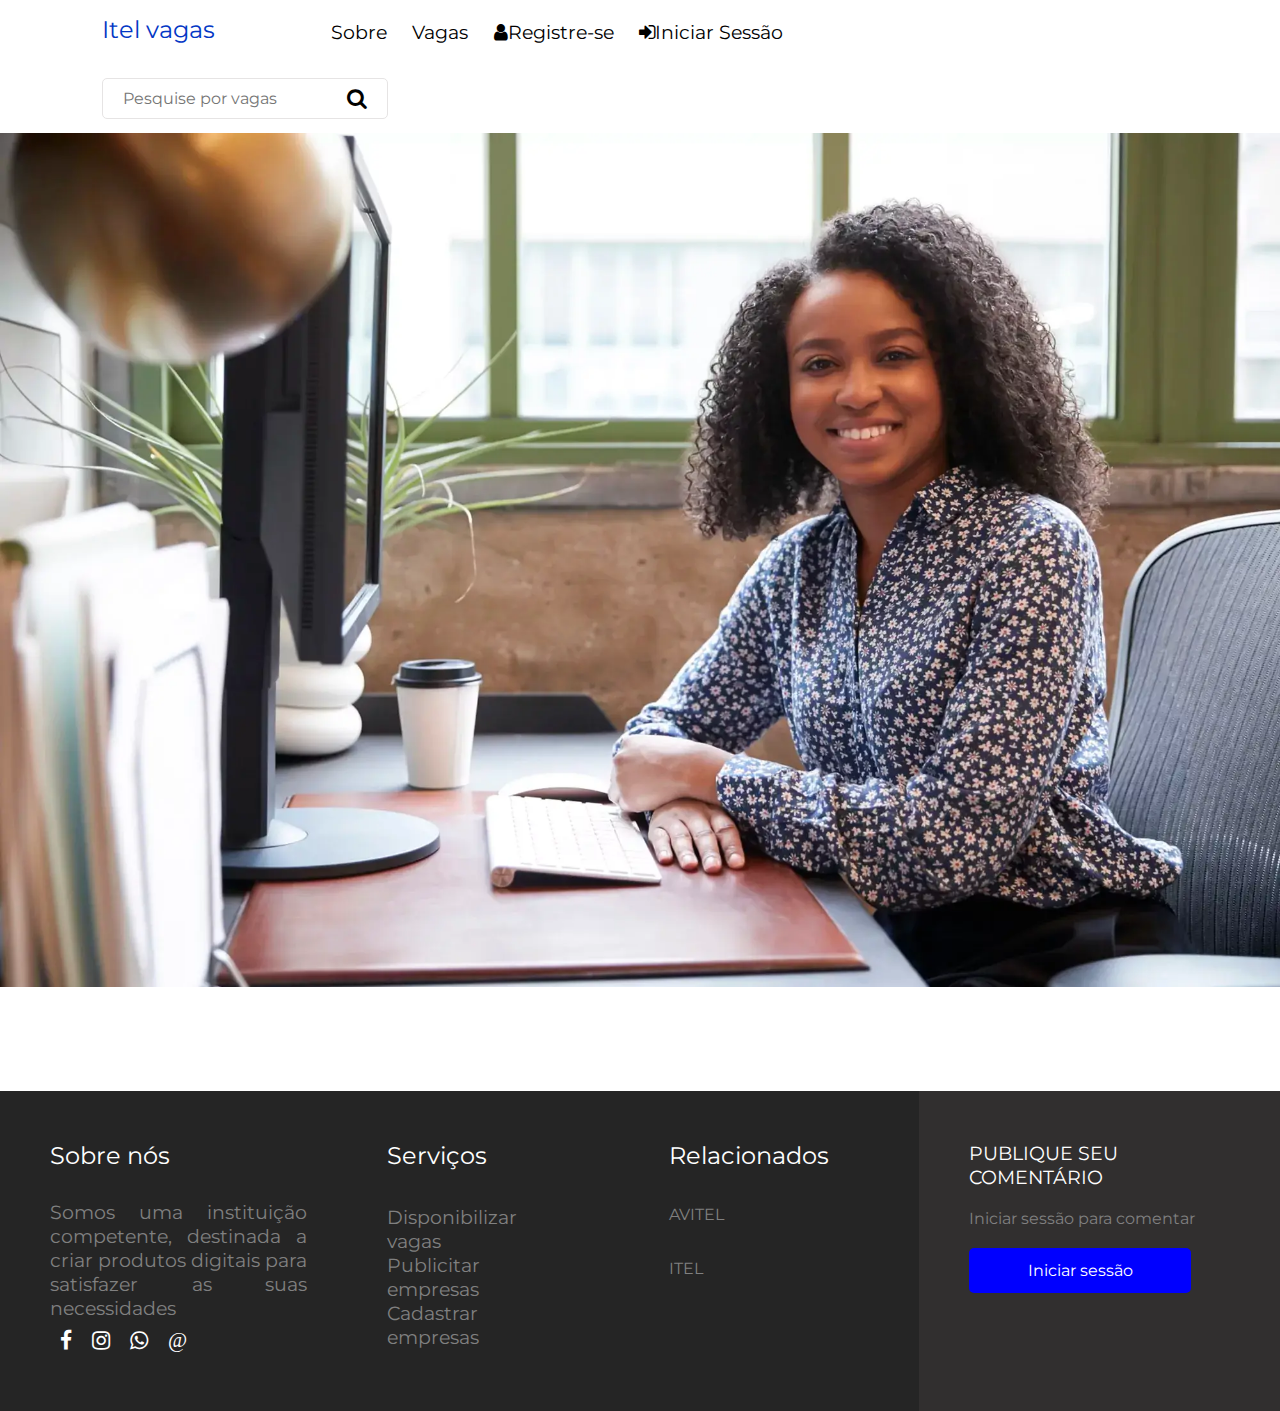
<file: Public/views/sobre/index.html>
<!DOCTYPE html>
<html lang="pt-pt">
<head>
    <meta charset="UTF-8">
    <meta name="viewport" content="width=device-width, initial-scale=1.0">
    <title>Itel vagas</title>
    <link rel="icon" href="../../img/logo.png" type="image/x-icon">
    <link rel="stylesheet" href="../../font-awesome-4.7.0/css/font-awesome.min.css">
    <link rel="stylesheet" href="../../css/estilo.css">
    <link href="https://fonts.googleapis.com/css?family=Montserrat:200,300,400,500,600,700,800&amp;display=swap" rel="stylesheet">
</head>
<body>
    <header></header>
    <nav class="menu">
        <a href="../home/index.html"><h1 class="logo">Itel vagas</h1></a>
        <ul>
            <a href=""><li>Sobre</li></a>
            <a href=""><li>Vagas</li></a>
            <a href="../cadastro/index.html"><li><i class="fa fa-user" aria-hidden="true"></i>Registre-se</li></a>
            <a href="../login/index.html"><li><i class="fa fa-sign-in " aria-hidden="true"></i>Iniciar Sessão</li></a>
        </ul>
        <form action="" method="post">
            <span><input type="text" placeholder="Pesquise por vagas"> <i class="fa fa-search fa-lg"></i></span>
        </form>
    </nav>

    <div class="main-sobre">
        <img src="../../img/sobre.webp" alt="">
    </div>
    <div class="newsletter">
        <div class="sobre-nos">
            <h1>Sobre nós</h1>
            <p>Somos uma instituição competente, destinada a criar produtos digitais para satisfazer as suas necessidades </p>
            <ul>
                <li><i class="fa fa-facebook fa-lg"></i></li>
                <li><i class="fa fa-instagram fa-lg"></i></li>
                <li><i class="fa fa-whatsapp fa-lg"></i></li>
                <li><i class="fa fa-" style="font-size: 1.3em;">@</i></li>
            </ul>
        </div>
        <div class="serviços">
            <h1>Serviços</h1>
            <p>Disponibilizar vagas <br>Publicitar empresas <br> Cadastrar empresas</p>
        </div>
        <div class="relacionados">
            <h1>Relacionados</h1>
                <a href=""><h2>AVITEL</h2></a>
                <a href=""><h2>ITEL</h2></a>
        </div>
        <div class="comentario">
            <h1>PUBLIQUE SEU COMENTÁRIO</h1>
            <P>Iniciar sessão para comentar</P>
            <a href="../login/index.html"><button>Iniciar sessão</button></a>
        </div>
    </div>
</body>
</html>
</file>
<file: Public/css/estilo.css>
/* Configurações inicias */
*{
    margin: 0;
    padding: 0;
    font-weight: normal;
    box-sizing: border-box;
    border: none;
    font-size: 100%;
    outline: none;
    font-family: 'Montserrat';
}
img{max-width: 100%;}
a{text-decoration: none;}
ul{list-style: none;}
p{font-size: 1.2em;}
h1{font-size: 1.5em}
/*Menu*/
nav {
    float: left;
    width: 100%;
}
.menu .logo{
    float: left;
    padding: 15px 8%;
    color: rgb(3, 55, 197);
}
.menu li{
    float: left;
    padding: 20px 1%;
    font-size: 1.2em;
    color: #000000;
}
.menu form{
    float: left;
    padding: 25px 8%;
}
.menu form span{
    border: 1px solid rgb(230, 228, 228);
    padding: 10px 20px;
    border-radius: 5px;
}
.menu form i{
    background-color: #fff;
}
.menu li:hover{
    color: rgb(15, 90, 160);
}

/* Conteudo principal */



/* Newsletter */

.newsletter{
    margin-top: 100px;
    width: 100%;
    display: inline-flex;
    background-color: #252525;
}
.newsletter .sobre-nos{
    float: left;
    padding: 50px;
    width: 30%;
}
.newsletter .sobre-nos p{
    margin-top: 30px;
    color: grey;
    text-align: justify;
}
.newsletter .sobre-nos li{
    padding: 10px 10px;
    float: left;
}
.newsletter .sobre-nos i{
    color: #fff;
}
.newsletter .serviços {    
    padding: 50px 30px;
}
.newsletter .serviços p{
    margin-top: 35px;
}
.newsletter h1{
    color: #fff;
}
.newsletter .serviços p{
    
    color: grey;
}
.newsletter .relacionados{
    padding: 50px;
    margin-left: 30px;
}
.newsletter .relacionados a{
    color: grey;
}
.newsletter .relacionados h2{
    margin-top: 35px;
}

.newsletter .comentario{
    padding: 50px;
    margin-left: 40px;
    background-color: rgb(49, 47, 47);
}
.newsletter .comentario h1{
    font-size: 1.2em;
}
.newsletter .comentario p{
    color: grey;
    font-size: 1em;
    padding: 20px 0;
}
.newsletter button{
    background-color: blue;
    color: #fff;
    width: 85%;
    height: 45px;
    border-radius: 5px;
}
</file>
